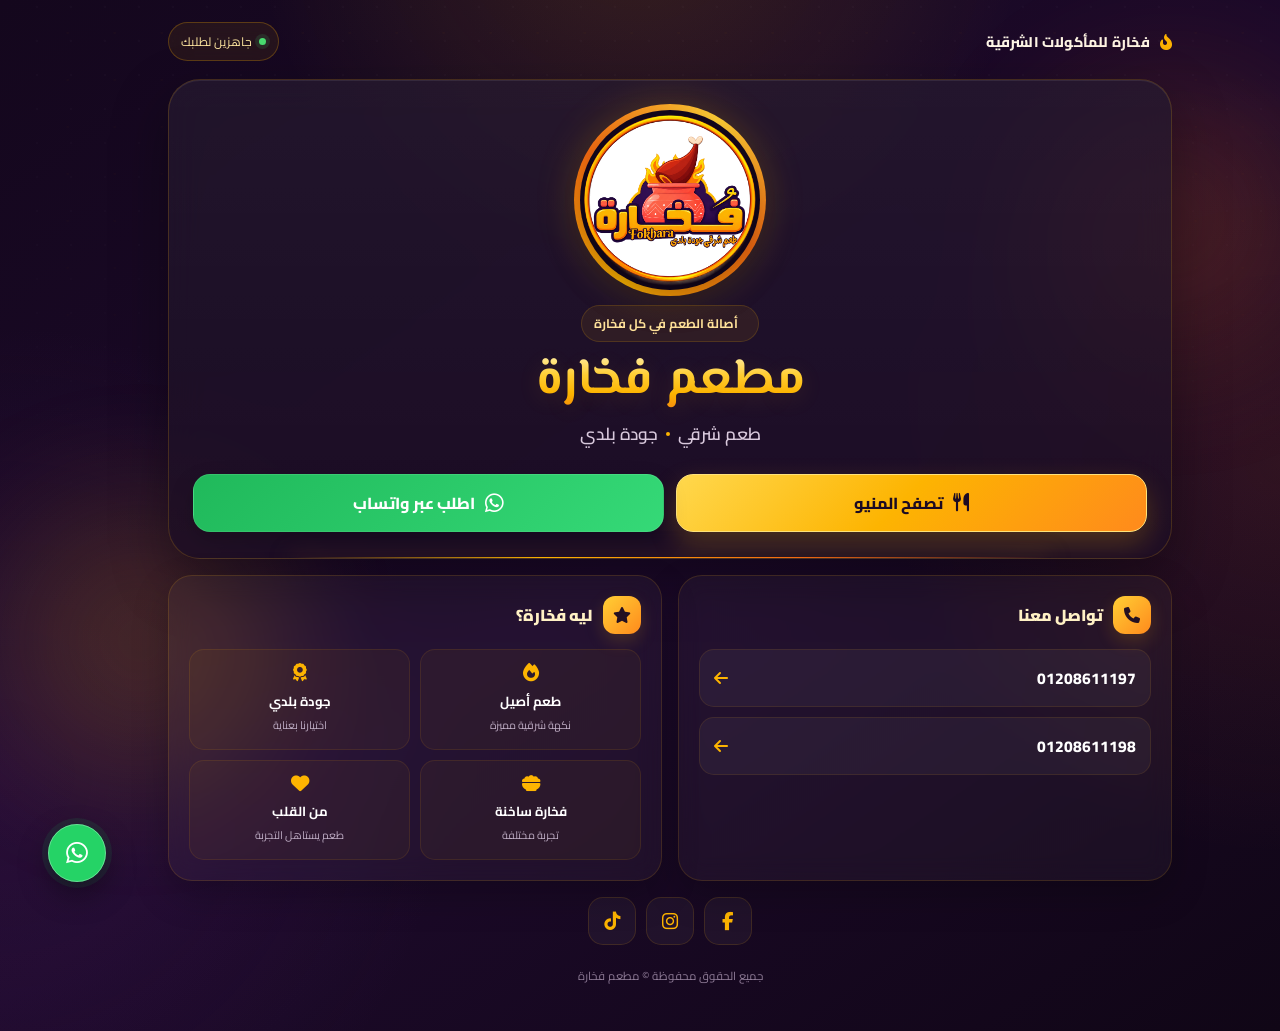
<file: index.html>
<!DOCTYPE html>
<html lang="ar" dir="rtl">
<head>
  <meta charset="UTF-8">
  <link rel="icon" type="image/png" href="logo.png">
  <meta name="viewport" content="width=device-width, initial-scale=1.0, viewport-fit=cover">
  <meta name="theme-color" content="#17091f">
  <meta name="description" content="مطعم فخارة - طعم شرقي جودة بلدي">
  <title>فخارة | طعم شرقي جودة بلدي</title>

  <!-- Arabic fonts: close in character to the strong, rounded Arabic style of the logo -->
  <link rel="preconnect" href="https://fonts.googleapis.com">
  <link rel="preconnect" href="https://fonts.gstatic.com" crossorigin>
  <link href="https://fonts.googleapis.com/css2?family=Cairo:wght@400;500;600;700;800;900&family=El+Messiri:wght@500;600;700&display=swap" rel="stylesheet">
  <link rel="stylesheet" href="https://cdnjs.cloudflare.com/ajax/libs/font-awesome/6.5.2/css/all.min.css">

  <style>
    :root{
      --purple-950:#14071d;
      --purple-900:#1d0a2b;
      --purple-800:#2a0e3c;
      --purple-700:#3a1450;
      --gold:#fdb401;
      --gold-2:#ffcf35;
      --orange:#f46a12;
      --orange-2:#ff8a1c;
      --red:#b91f13;
      --cream:#fff8e9;
      --white:#ffffff;
      --muted:#d9c9dd;
      --line:rgba(255,193,7,.22);
      --shadow:0 22px 55px rgba(0,0,0,.34);
      --radius:24px;
    }

    *{box-sizing:border-box;margin:0;padding:0}
    html{scroll-behavior:smooth}
    body{
      min-height:100vh;
      color:var(--white);
      font-family:"Cairo",system-ui,sans-serif;
      background:
        radial-gradient(circle at 50% -10%, rgba(253,180,1,.14), transparent 30%),
        radial-gradient(circle at 100% 45%, rgba(244,106,18,.11), transparent 28%),
        radial-gradient(circle at 0% 75%, rgba(91,33,117,.20), transparent 30%),
        linear-gradient(145deg,var(--purple-950),var(--purple-900) 52%,#100616);
      overflow-x:hidden;
    }

    body::before{
      content:"";
      position:fixed; inset:0; pointer-events:none; opacity:.25;
      background-image:
        radial-gradient(circle at 20% 20%, rgba(255,255,255,.09) 0 1px, transparent 1.5px),
        radial-gradient(circle at 80% 70%, rgba(253,180,1,.10) 0 1px, transparent 1.5px);
      background-size:34px 34px, 47px 47px;
      mask-image:linear-gradient(to bottom,black,transparent 90%);
    }

    a{color:inherit;text-decoration:none}
    .page{width:min(100%,1040px);margin:auto;padding:22px 18px 36px;position:relative}

    /* Decorative flames / pottery glow */
    .glow{
      position:absolute; width:280px; height:280px; border-radius:50%;
      filter:blur(70px); opacity:.16; pointer-events:none;
    }
    .glow.one{background:var(--orange);top:80px;right:-120px}
    .glow.two{background:var(--gold);top:500px;left:-150px}

    header{
      display:flex;align-items:center;justify-content:space-between;gap:18px;
      margin-bottom:18px;
    }
    .mini-brand{
      display:flex;align-items:center;gap:10px;font-weight:800;font-size:.88rem;
      color:var(--cream);letter-spacing:.2px;
    }
    .mini-brand i{color:var(--gold);font-size:1rem}
    .status{
      display:inline-flex;align-items:center;gap:7px;
      border:1px solid rgba(253,180,1,.25);
      background:rgba(253,180,1,.07);
      padding:7px 12px;border-radius:999px;color:#ffe7a0;font-size:.76rem;
      backdrop-filter:blur(10px);
    }
    .status::before{
      content:"";width:7px;height:7px;border-radius:50%;background:#49dc70;
      box-shadow:0 0 0 4px rgba(73,220,112,.12);
    }

    .hero{
      position:relative;
      border:1px solid rgba(253,180,1,.18);
      border-radius:32px;
      padding:34px 24px 26px;
      text-align:center;
      background:
        linear-gradient(180deg,rgba(255,255,255,.055),rgba(255,255,255,.018)),
        rgba(22,7,31,.72);
      box-shadow:var(--shadow), inset 0 1px 0 rgba(255,255,255,.08);
      overflow:hidden;
      backdrop-filter:blur(16px);
    }
    .hero::after{
      content:"";
      position:absolute;inset:auto 12% -1px;
      height:2px;
      background:linear-gradient(90deg,transparent,var(--gold),var(--orange),transparent);
      box-shadow:0 0 22px rgba(253,180,1,.5);
    }

    .logo-wrap{
      width:172px;height:172px;margin:0 auto 16px;
      position:relative;display:grid;place-items:center;
    }
    .logo-wrap::before{
      content:"";position:absolute;inset:-10px;border-radius:50%;
      background:conic-gradient(from 210deg,var(--gold),var(--orange),var(--gold-2),var(--orange),var(--gold));
      box-shadow:0 0 38px rgba(253,180,1,.22);
      animation:spin 14s linear infinite;
    }
    .logo-wrap::after{
      content:"";position:absolute;inset:-4px;border-radius:50%;
      background:var(--purple-950);
    }
    .logo{
      position:relative;z-index:2;width:100%;height:100%;object-fit:contain;
      border-radius:50%;
      filter:drop-shadow(0 12px 18px rgba(0,0,0,.35));
    }
    @keyframes spin{to{transform:rotate(360deg)}}

    .eyebrow{
      display:inline-flex;align-items:center;gap:8px;
      color:#ffe29a;font-size:.78rem;font-weight:700;
      padding:6px 12px;border-radius:999px;
      background:rgba(253,180,1,.08);border:1px solid rgba(253,180,1,.16);
      margin-bottom:10px;
    }
    .eyebrow i{color:var(--gold)}
    h1{
      font-family:"El Messiri","Cairo",sans-serif;
      font-size:clamp(2rem,7vw,3.2rem);
      line-height:1.15;font-weight:700;
      background:linear-gradient(180deg,#fff1b2 0%,var(--gold-2) 40%,var(--gold) 72%,#f58a11 100%);
      -webkit-background-clip:text;background-clip:text;color:transparent;
      text-shadow:0 5px 24px rgba(253,180,1,.12);
    }
    .slogan{
      margin-top:7px;color:var(--muted);
      font-size:clamp(.9rem,2.8vw,1.08rem);font-weight:600;
    }

    .hero-actions{
      display:grid;grid-template-columns:1fr 1fr;gap:12px;margin-top:24px;
    }
    .btn{
      min-height:58px;border-radius:17px;display:flex;align-items:center;justify-content:center;
      gap:10px;padding:13px 16px;font-size:1rem;font-weight:800;
      transition:transform .22s ease,box-shadow .22s ease,filter .22s ease;
      border:1px solid rgba(255,255,255,.09);
      box-shadow:0 10px 24px rgba(0,0,0,.18);
    }
    .btn:hover{transform:translateY(-3px);filter:saturate(1.08);box-shadow:0 16px 30px rgba(0,0,0,.3)}
    .btn:active{transform:translateY(-1px) scale(.99)}
    .btn i{font-size:1.15rem}
    .btn-menu{
      color:#1c0b23;
      background:linear-gradient(135deg,#ffd84d,var(--gold) 48%,var(--orange-2));
      border-color:#ffe37b;
      box-shadow:0 12px 28px rgba(253,180,1,.22);
    }
    .btn-whatsapp{background:linear-gradient(135deg,#20b95b,#35d977);color:#fff}
    .btn-whatsapp i{font-size:1.35rem}

    .content{display:grid;grid-template-columns:1fr 1fr;gap:16px;margin-top:16px}
    .panel{
      border:1px solid rgba(253,180,1,.14);
      border-radius:var(--radius);
      background:rgba(255,255,255,.035);
      box-shadow:0 14px 36px rgba(0,0,0,.22);
      padding:20px;
      backdrop-filter:blur(12px);
    }
    .panel-title{
      display:flex;align-items:center;gap:10px;margin-bottom:15px;
      font-size:1rem;font-weight:900;color:#fff1c5;
    }
    .panel-title .icon{
      width:38px;height:38px;display:grid;place-items:center;border-radius:12px;
      color:#241022;background:linear-gradient(135deg,var(--gold-2),var(--orange-2));
      box-shadow:0 7px 18px rgba(253,180,1,.16);
      flex:0 0 auto;
    }

    .phones{display:grid;gap:10px}
    .phone{
      display:flex;align-items:center;justify-content:space-between;gap:12px;
      padding:13px 14px;border-radius:15px;
      background:rgba(255,255,255,.045);
      border:1px solid rgba(253,180,1,.10);
      transition:.2s ease;
    }
    .phone:hover{border-color:rgba(253,180,1,.35);background:rgba(253,180,1,.06)}
    .phone .num{direction:ltr;font-weight:800;color:#fff;font-size:.98rem}
    .phone .call-icon{color:var(--gold);font-size:1rem}

    .features{display:grid;grid-template-columns:1fr 1fr;gap:10px}
    .feature{
      padding:14px 12px;border-radius:15px;background:rgba(253,180,1,.045);
      border:1px solid rgba(253,180,1,.10);text-align:center;
    }
    .feature i{display:block;color:var(--gold);font-size:1.15rem;margin-bottom:6px}
    .feature b{display:block;font-size:.82rem;color:#fff}
    .feature span{display:block;color:#bfaec5;font-size:.68rem;margin-top:2px}

    .social{
      margin-top:16px;display:flex;align-items:center;justify-content:center;gap:10px;flex-wrap:wrap;
    }
    .social a{
      width:48px;height:48px;border-radius:15px;display:grid;place-items:center;
      background:rgba(255,255,255,.045);border:1px solid rgba(253,180,1,.14);
      color:var(--gold);font-size:1.15rem;transition:.2s ease;
    }
    .social a:hover{background:var(--gold);color:var(--purple-950);transform:translateY(-3px)}

    footer{text-align:center;color:#8f7c97;font-size:.72rem;margin-top:20px;padding-bottom:8px}

    .floating{
      position:fixed;z-index:20;bottom:max(18px,env(safe-area-inset-bottom));left:18px;
      width:58px;height:58px;border-radius:50%;display:grid;place-items:center;
      background:#25d366;color:#fff;font-size:1.55rem;
      box-shadow:0 12px 30px rgba(0,0,0,.38),0 0 0 6px rgba(37,211,102,.10);
      transition:.2s ease;
    }
    .floating:hover{transform:scale(1.06)}
    .floating::before{
      content:"";position:absolute;inset:0;border-radius:50%;
      border:1px solid rgba(255,255,255,.3);
    }

    @media (max-width:760px){
      .page{padding:14px 12px 30px}
      header{margin-bottom:12px}
      .hero{border-radius:26px;padding:26px 16px 20px}
      .logo-wrap{width:145px;height:145px}
      .content{grid-template-columns:1fr}
      .panel{padding:17px}
    }

    @media (max-width:430px){
      .page{padding-inline:10px}
      .mini-brand{font-size:.76rem}
      .status{font-size:.68rem;padding:6px 9px}
      .hero-actions{grid-template-columns:1fr;gap:10px}
      .btn{min-height:55px}
      .logo-wrap{width:132px;height:132px}
      .features{gap:8px}
      .feature{padding:12px 8px}
      .floating{width:54px;height:54px;left:13px}
    }


    /* Mobile stability and touch improvements */
    img{max-width:100%;height:auto}
    button,a{ -webkit-tap-highlight-color:transparent }
    .slogan{display:flex;justify-content:center;align-items:center;gap:8px;flex-wrap:wrap}
    .slogan-sep{width:4px;height:4px;border-radius:50%;background:var(--gold);display:inline-block}
    @media (max-width:760px){
      body{min-width:0}
      .page{width:100%;padding-left:max(12px,env(safe-area-inset-left));padding-right:max(12px,env(safe-area-inset-right))}
      .hero{width:100%;overflow:hidden}
      .hero-actions{grid-template-columns:1fr}
      .btn{width:100%;min-height:54px}
      .content{grid-template-columns:1fr}
      .panel{min-width:0}
      .phone{min-height:52px}
    }
    @media (max-width:430px){
      .hero{padding:24px 14px 18px}
      .logo-wrap{width:min(132px,42vw);height:min(132px,42vw)}
      h1{font-size:clamp(1.85rem,10vw,2.5rem)}
      .mini-brand{max-width:62%;line-height:1.5}
      .status{white-space:nowrap}
      .panel-title{font-size:.95rem}
      .feature{min-width:0}
      .floating{bottom:max(13px,env(safe-area-inset-bottom));left:13px}
    }

    @media (prefers-reduced-motion:reduce){
      *{scroll-behavior:auto!important;animation:none!important;transition:none!important}
    }
  </style>
</head>

<body>
  <div class="page">
    <div class="glow one"></div>
    <div class="glow two"></div>

    <header>
      <div class="mini-brand"><i class="fa-solid fa-fire-flame-curved"></i> فخارة للمأكولات الشرقية</div>
      <div class="status">جاهزين لطلبك</div>
    </header>

    <main>
      <section class="hero">
        <div class="logo-wrap">
          <img class="logo" src="logo.png" alt="شعار مطعم فخارة">
        </div>

        <div class="eyebrow"><i class="fa-solid fa-pot-food"></i> أصالة الطعم في كل فخارة</div>
        <h1>مطعم فخارة</h1>
        <p class="slogan">طعم شرقي <span aria-hidden="true" class="slogan-sep"></span> جودة بلدي</p>

        <div class="hero-actions">
          <a class="btn btn-menu" href="/menu/">
            <i class="fa-solid fa-utensils"></i>
            تصفح المنيو
          </a>
          <a class="btn btn-whatsapp" href="https://wa.me/201004451689" target="_blank" rel="noopener">
            <i class="fa-brands fa-whatsapp"></i>
            اطلب عبر واتساب
          </a>
        </div>
      </section>

      <section class="content">
        <div class="panel">
          <div class="panel-title">
            <span class="icon"><i class="fa-solid fa-phone"></i></span>
            تواصل معنا
          </div>
          <div class="phones">
            <a class="phone" href="tel:01208611197">
              <span class="num">01208611197</span>
              <span class="call-icon"><i class="fa-solid fa-arrow-left"></i></span>
            </a>
            <a class="phone" href="tel:01208611198">
              <span class="num">01208611198</span>
              <span class="call-icon"><i class="fa-solid fa-arrow-left"></i></span>
            </a>
          </div>
        </div>

        <div class="panel">
          <div class="panel-title">
            <span class="icon"><i class="fa-solid fa-star"></i></span>
            ليه فخارة؟
          </div>
          <div class="features">
            <div class="feature">
              <i class="fa-solid fa-fire"></i>
              <b>طعم أصيل</b>
              <span>نكهة شرقية مميزة</span>
            </div>
            <div class="feature">
              <i class="fa-solid fa-award"></i>
              <b>جودة بلدي</b>
              <span>اختيارنا بعناية</span>
            </div>
            <div class="feature">
              <i class="fa-solid fa-bowl-food"></i>
              <b>فخارة ساخنة</b>
              <span>تجربة مختلفة</span>
            </div>
            <div class="feature">
              <i class="fa-solid fa-heart"></i>
              <b>من القلب</b>
              <span>طعم يستاهل التجربة</span>
            </div>
          </div>
        </div>
      </section>

      <nav class="social" aria-label="حسابات التواصل الاجتماعي">
        <a href="https://fb.com/Fokhara.EG" target="_blank" rel="noopener" aria-label="Facebook"><i class="fa-brands fa-facebook-f"></i></a>
        <a href="https://instagram.com/Fokhara.EG" target="_blank" rel="noopener" aria-label="Instagram"><i class="fa-brands fa-instagram"></i></a>
        <a href="https://tiktok.com/@Fokhara.EG" target="_blank" rel="noopener" aria-label="TikTok"><i class="fa-brands fa-tiktok"></i></a>
      </nav>
    </main>

    <footer>جميع الحقوق محفوظة © مطعم فخارة</footer>
  </div>

  <a class="floating" href="https://wa.me/201004451689" target="_blank" rel="noopener" aria-label="اطلب عبر واتساب">
    <i class="fa-brands fa-whatsapp"></i>
  </a>
</body>
</html>
</file>
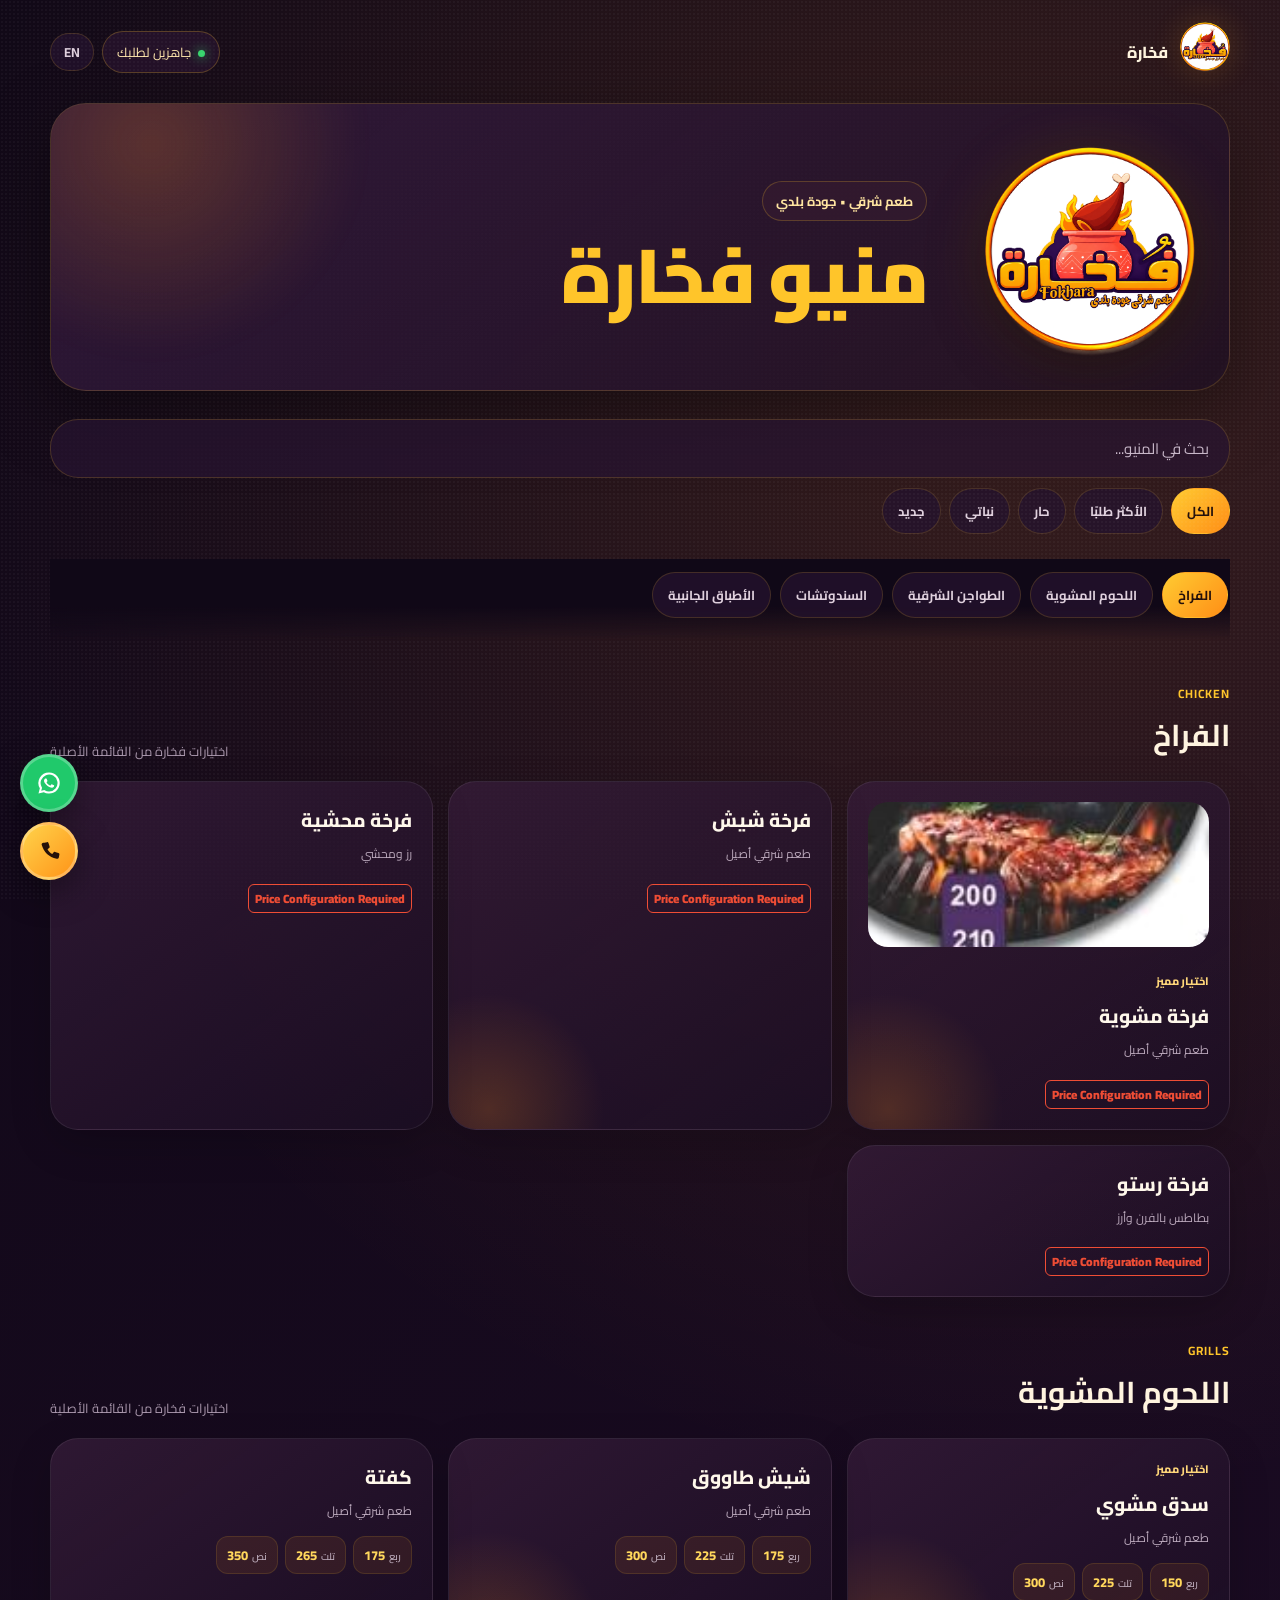
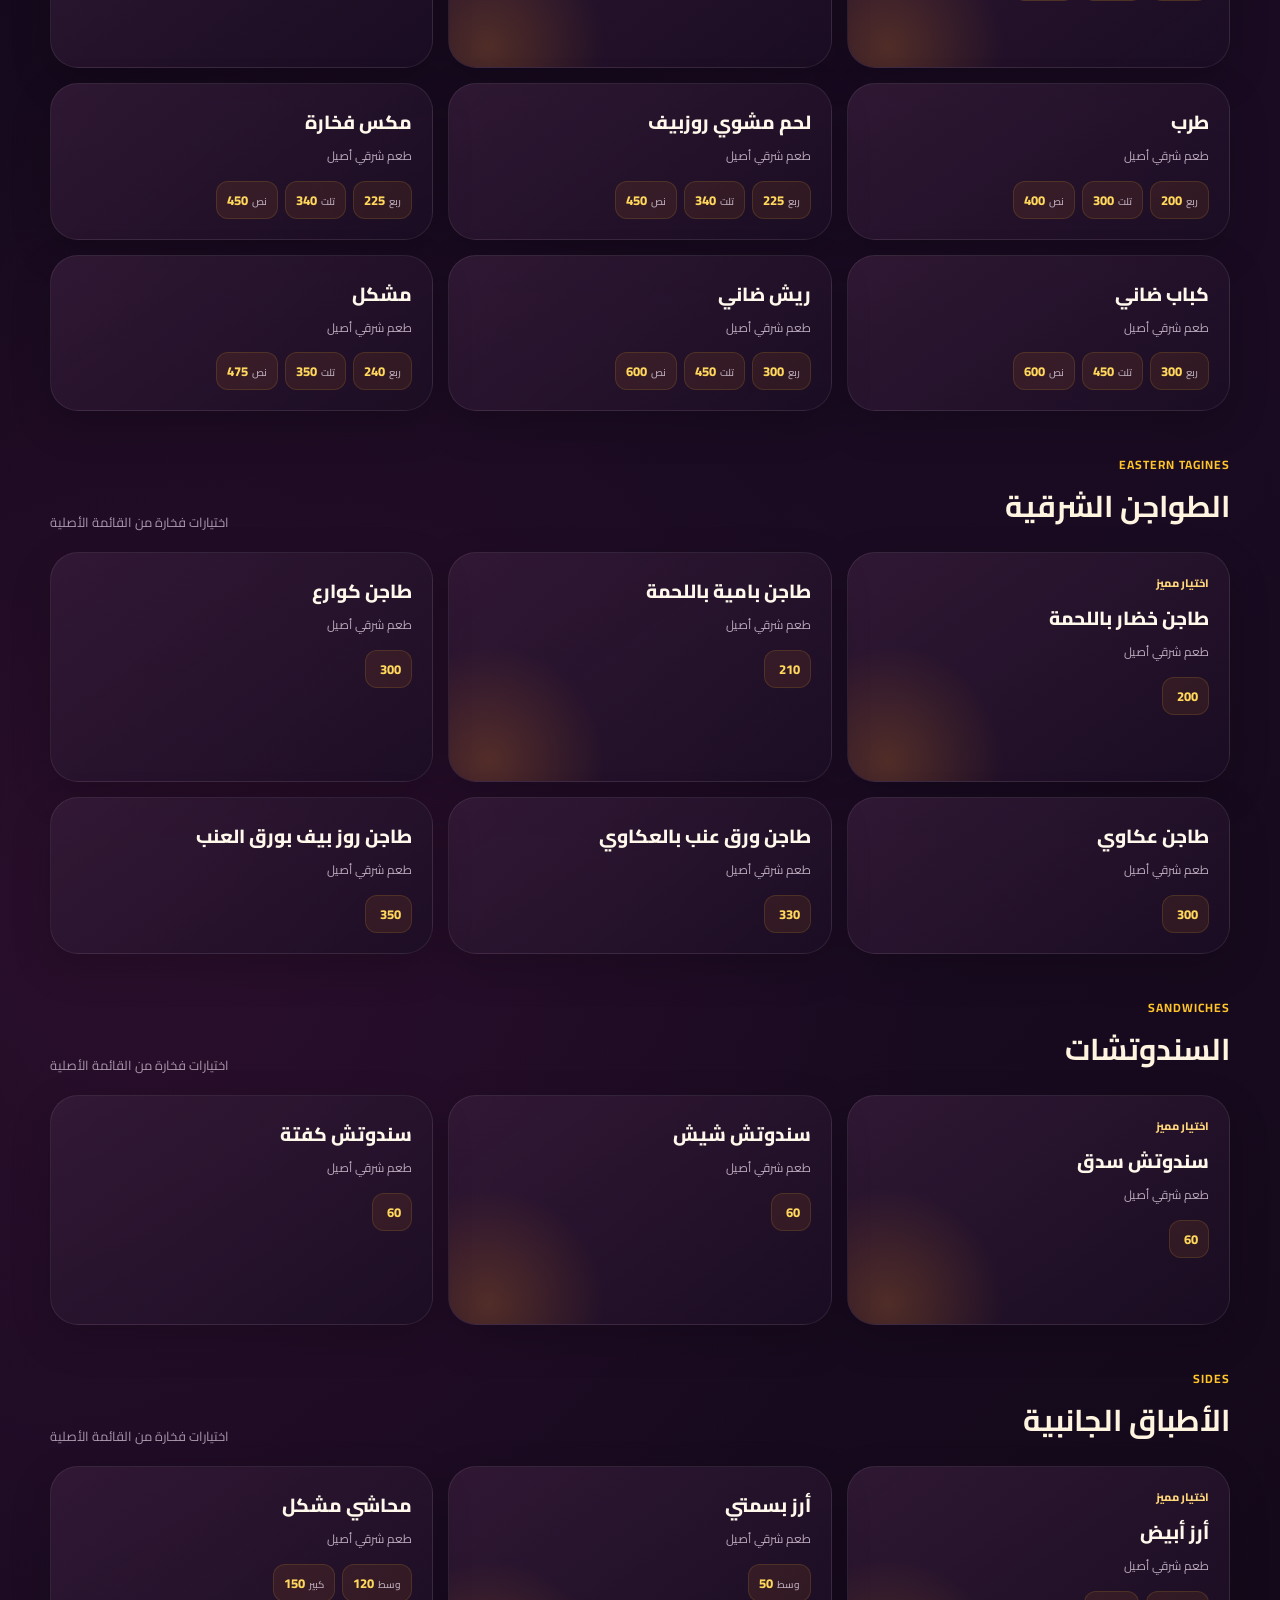
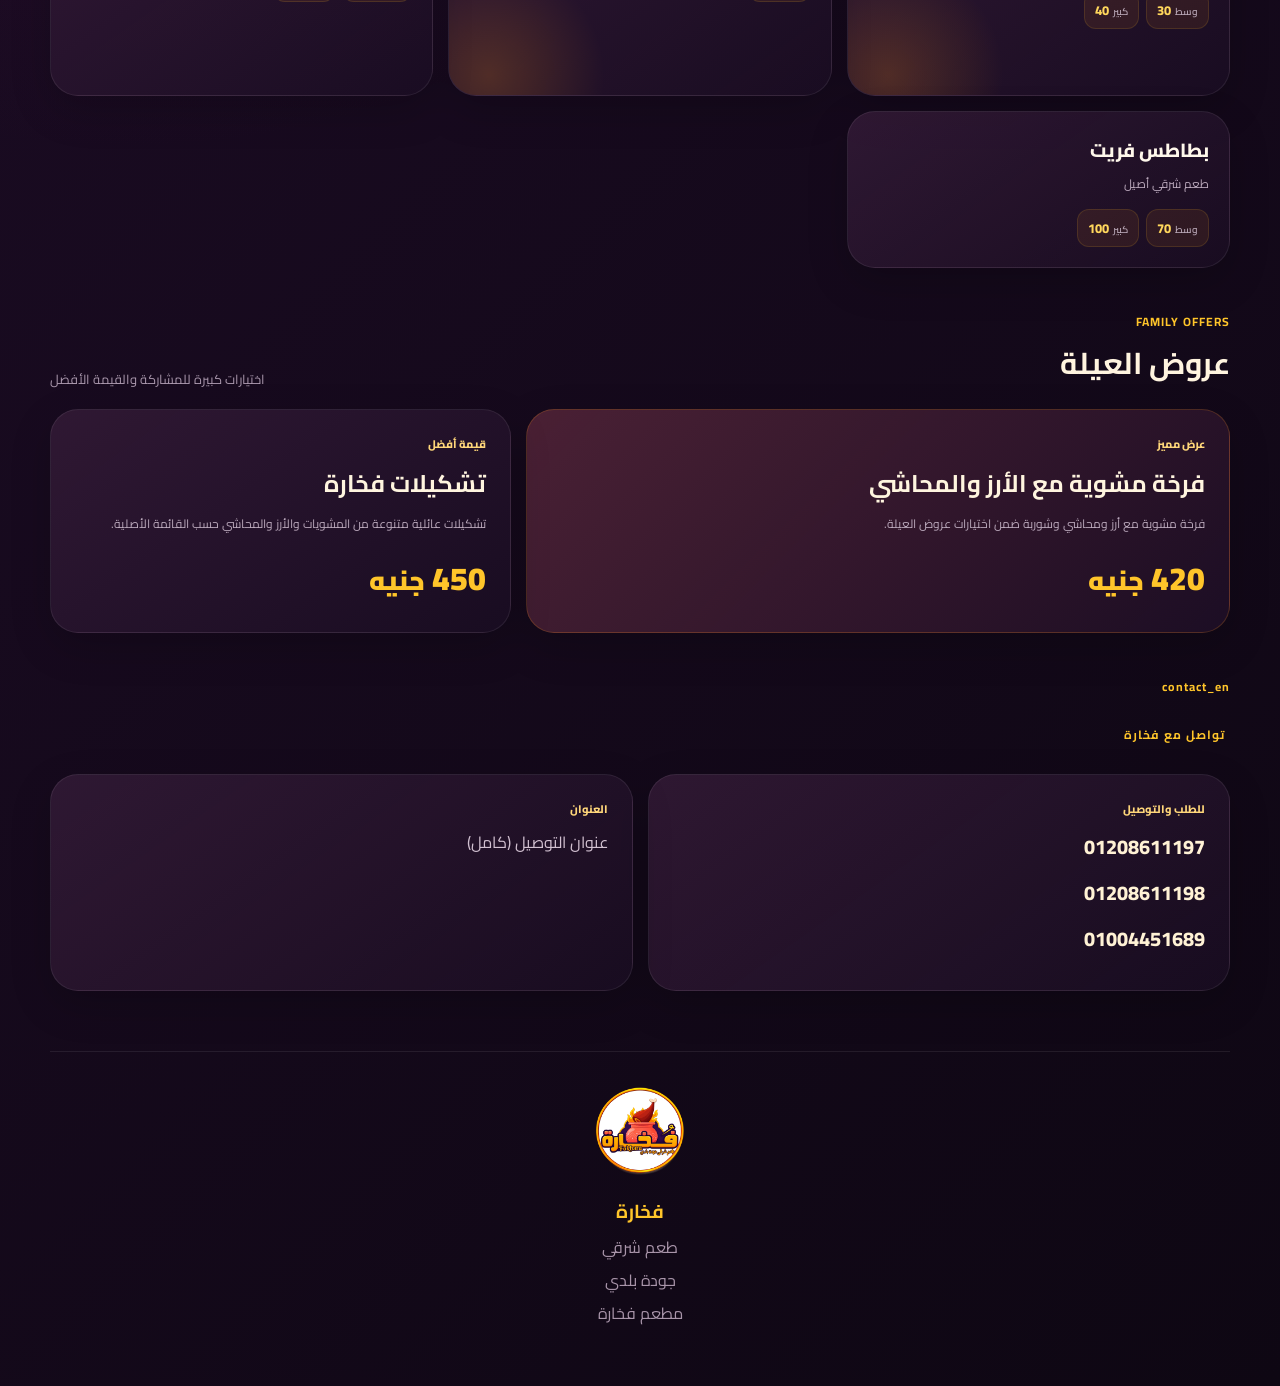
<file: menu/index.html>
<!doctype html>
<html lang="ar" dir="rtl">

<head>
  <meta charset="utf-8">
  <meta name="viewport" content="width=device-width,initial-scale=1">
  <meta name="theme-color" content="#160b20">
  <title>فخارة | القائمة الرقمية</title>
  <style>
    @import url('https://fonts.googleapis.com/css2?family=Cairo:wght@400;500;600;700;800;900&display=swap');

    :root {
      --bg: #100817;
      --bg2: #1b0e25;
      --panel: rgba(39, 20, 49, .72);
      --panel2: rgba(57, 27, 53, .55);
      --gold: #ffc52a;
      --orange: #ff9418;
      --cream: #fff5df;
      --muted: #c8b8c9;
      --red: #ef4d35;
      --line: rgba(255, 197, 42, .18);
      --shadow: 0 24px 70px rgba(0, 0, 0, .35);
      --r: 28px
    }

    * {
      box-sizing: border-box
    }

    html {
      scroll-behavior: smooth
    }

    body {
      margin: 0;
      font-family: Cairo, system-ui, sans-serif;
      color: var(--cream);
      background: radial-gradient(circle at 82% 8%, rgba(255, 148, 24, .14), transparent 26%), radial-gradient(circle at 10% 55%, rgba(120, 30, 91, .18), transparent 30%), linear-gradient(135deg, var(--bg), #1a0b22 52%, #0e0713);
      min-height: 100vh
    }

    body:before {
      content: "";
      position: fixed;
      inset: 0;
      pointer-events: none;
      opacity: .035;
      background-image: radial-gradient(#fff 1px, transparent 1px);
      background-size: 4px 4px
    }

    .wrap {
      width: min(1180px, calc(100% - 32px));
      margin: auto
    }

    .topbar {
      display: flex;
      align-items: center;
      justify-content: space-between;
      padding: 22px 0 10px
    }

    .brand-mini {
      display: flex;
      align-items: center;
      gap: 12px;
      font-weight: 800
    }

    .brand-mini img {
      width: 50px;
      height: 50px;
      border-radius: 50%;
      box-shadow: 0 0 30px rgba(255, 174, 25, .18)
    }

    .status {
      border: 1px solid rgba(255, 197, 42, .25);
      background: rgba(43, 22, 49, .68);
      padding: 8px 14px;
      border-radius: 999px;
      color: #ffe8ad;
      font-size: 13px
    }

    .status:before {
      content: "";
      display: inline-block;
      width: 7px;
      height: 7px;
      border-radius: 50%;
      background: #39d56f;
      margin-left: 7px;
      box-shadow: 0 0 12px #39d56f
    }

    .hero {
      position: relative;
      overflow: hidden;
      margin: 12px 0 28px;
      padding: 42px 34px 34px;
      border: 1px solid var(--line);
      border-radius: 36px;
      background: linear-gradient(145deg, rgba(53, 27, 63, .84), rgba(28, 14, 36, .68));
      box-shadow: var(--shadow)
    }

    .hero:after {
      content: "";
      position: absolute;
      width: 440px;
      height: 440px;
      left: -120px;
      top: -180px;
      background: radial-gradient(circle, rgba(255, 148, 24, .22), transparent 68%);
      filter: blur(12px)
    }

    .hero-grid {
      position: relative;
      z-index: 1;
      display: grid;
      grid-template-columns: 230px 1fr;
      gap: 38px;
      align-items: center
    }

    .hero-logo {
      width: 210px;
      height: 210px;
      object-fit: contain;
      border-radius: 50%;
      filter: drop-shadow(0 16px 28px rgba(0, 0, 0, .4)) drop-shadow(0 0 28px rgba(255, 169, 24, .12))
    }

    .eyebrow {
      display: inline-flex;
      padding: 7px 13px;
      border: 1px solid rgba(255, 197, 42, .22);
      border-radius: 999px;
      background: rgba(54, 28, 48, .7);
      color: #ffe5a1;
      font-size: 13px;
      font-weight: 700
    }

    .hero h1 {
      font-size: clamp(40px, 7vw, 76px);
      line-height: 1;
      margin: 16px 0 8px;
      color: var(--gold);
      font-weight: 900;
      letter-spacing: -2px
    }

    .hero h2 {
      margin: 0;
      color: #fff7eb;
      font-size: 21px;
      font-weight: 600
    }

    .hero p {
      color: var(--muted);
      margin: 12px 0 0;
      font-size: 15px
    }

    .actions {
      display: flex;
      gap: 12px;
      flex-wrap: wrap;
      margin-top: 22px
    }

    .btn {
      border: 0;
      border-radius: 16px;
      padding: 13px 20px;
      font: 700 15px Cairo;
      cursor: pointer;
      text-decoration: none;
      display: inline-flex;
      align-items: center;
      justify-content: center;
      transition: .25s
    }

    .btn-main {
      background: linear-gradient(135deg, #ffd34b, #ff9418);
      color: #26120a;
      box-shadow: 0 10px 30px rgba(255, 148, 24, .18)
    }

    .btn-ghost {
      background: rgba(255, 255, 255, .06);
      color: #fff1d1;
      border: 1px solid rgba(255, 197, 42, .2)
    }

    .btn:hover {
      transform: translateY(-2px)
    }

    .nav {
      position: sticky;
      top: 0;
      z-index: 20;
      padding: 10px 0 16px;
      background: linear-gradient(var(--bg) 58%, transparent);
      backdrop-filter: blur(9px)
    }

    .nav-scroll {
      display: flex;
      gap: 9px;
      overflow: auto;
      padding: 3px 2px 6px;
      scrollbar-width: none
    }

    .nav-scroll::-webkit-scrollbar {
      display: none
    }

    .chip {
      white-space: nowrap;
      border: 1px solid rgba(255, 197, 42, .16);
      background: rgba(37, 18, 45, .78);
      color: #dfd0dd;
      border-radius: 999px;
      padding: 10px 15px;
      font: 700 13px Cairo;
      cursor: pointer;
      transition: .2s
    }

    .chip.active,
    .chip:hover {
      background: linear-gradient(135deg, #ffcb32, #ff8e16);
      color: #24100b;
      border-color: transparent
    }

    .section {
      margin: 42px 0
    }

    .section-head {
      display: flex;
      align-items: end;
      justify-content: space-between;
      gap: 20px;
      margin-bottom: 18px
    }

    .section-head h2 {
      margin: 0;
      font-size: 30px;
      color: #fff4df
    }

    .section-head h2 span {
      display: block;
      color: var(--gold);
      font-size: 12px;
      letter-spacing: 1px;
      margin-bottom: 2px
    }

    .section-head p {
      margin: 0;
      color: #aa98ad;
      font-size: 13px
    }

    .grid {
      display: grid;
      grid-template-columns: repeat(3, 1fr);
      gap: 15px
    }

    .card {
      position: relative;
      overflow: hidden;
      border: 1px solid rgba(255, 255, 255, .08);
      background: linear-gradient(145deg, rgba(54, 28, 57, .78), rgba(27, 14, 36, .72));
      border-radius: var(--r);
      padding: 20px;
      box-shadow: 0 14px 40px rgba(0, 0, 0, .18);
      transition: .25s
    }

    .card:hover {
      transform: translateY(-4px);
      border-color: rgba(255, 197, 42, .24);
      box-shadow: 0 20px 55px rgba(0, 0, 0, .3)
    }

    .card.featured {
      min-height: 230px
    }

    .card.featured:before {
      content: "";
      position: absolute;
      inset: auto auto -100px -80px;
      width: 240px;
      height: 240px;
      background: radial-gradient(circle, rgba(255, 148, 24, .2), transparent 68%)
    }

    .photo {
      width: 100%;
      height: 145px;
      object-fit: cover;
      border-radius: 20px;
      margin-bottom: 15px;
      filter: saturate(1.08) contrast(1.02)
    }

    .tag {
      font-size: 11px;
      color: #ffd77a;
      font-weight: 800;
      margin-bottom: 7px
    }

    .name {
      font-size: 19px;
      font-weight: 800;
      color: #fff8eb;
      margin: 0 0 5px
    }

    .desc {
      font-size: 12px;
      line-height: 1.8;
      color: #bba9bc;
      margin: 0 0 14px
    }

    .price-row {
      display: flex;
      align-items: end;
      justify-content: space-between;
      gap: 10px
    }

    .prices {
      display: flex;
      flex-wrap: wrap;
      gap: 7px
    }

    .price {
      padding: 6px 10px;
      border-radius: 12px;
      background: rgba(255, 148, 24, .09);
      border: 1px solid rgba(255, 197, 42, .13);
      color: #ffd75c;
      font-size: 13px;
      font-weight: 800
    }

    .price small {
      color: #b8a7b6;
      font-weight: 600;
      font-size: 10px;
      margin-left: 4px
    }

    .single-price {
      font-size: 24px;
      font-weight: 900;
      color: var(--gold)
    }

    .single-price small {
      font-size: 10px;
      color: #b9a8b8;
      font-weight: 600
    }

    .offer-grid {
      display: grid;
      grid-template-columns: 1.3fr .85fr;
      gap: 15px
    }

    .offer {
      padding: 24px;
      min-height: 220px
    }

    .offer.big {
      background: linear-gradient(135deg, rgba(80, 35, 55, .9), rgba(32, 16, 40, .78));
      border-color: rgba(255, 148, 24, .2)
    }

    .offer h3 {
      font-size: 24px;
      margin: 0 0 7px
    }

    .offer .desc {
      max-width: 650px
    }

    .offer-price {
      font-size: 32px;
      font-weight: 900;
      color: var(--gold)
    }

    .contact {
      display: grid;
      grid-template-columns: 1fr 1fr;
      gap: 15px
    }

    .contact .card {
      padding: 24px
    }

    .phone {
      font-size: 20px;
      font-weight: 800;
      color: #fff2d5;
      margin: 9px 0
    }

    .address {
      line-height: 2;
      color: #d2c1d1
    }

    .footer {
      margin-top: 60px;
      padding: 35px 0 55px;
      border-top: 1px solid rgba(255, 255, 255, .08);
      text-align: center
    }

    .footer img {
      width: 88px
    }

    .footer h3 {
      margin: 10px 0 0;
      color: var(--gold)
    }

    .footer p {
      color: #a995aa;
      margin: 3px 0
    }

    .float-wa {
      position: fixed;
      left: 20px;
      bottom: 20px;
      z-index: 30;
      width: 58px;
      height: 58px;
      border-radius: 50%;
      display: grid;
      place-items: center;
      background: linear-gradient(135deg, #ffd34b, #ff9418);
      color: #26120a;
      text-decoration: none;
      font-weight: 900;
      box-shadow: 0 12px 35px rgba(0, 0, 0, .4);
      border: 3px solid rgba(255, 255, 255, .25);
      transition: .2s ease
    }

    .wa-icon {
      font-size: 25px
    }

    .empty {
      display: none;
      text-align: center;
      padding: 30px;
      color: #bba9bc
    }

    .hidden {
      display: none !important
    }

    @media(max-width:850px) {
      .hero-grid {
        grid-template-columns: 1fr;
        text-align: center
      }

      .hero-logo {
        width: 170px;
        height: 170px;
        margin: auto
      }

      .actions {
        justify-content: center
      }

      .grid {
        grid-template-columns: repeat(2, 1fr)
      }

      .offer-grid,
      .contact {
        grid-template-columns: 1fr
      }
    }

    @media(max-width:560px) {
      .wrap {
        width: min(100% - 20px, 1180px)
      }

      .topbar {
        padding-top: 14px
      }

      .brand-mini img {
        width: 42px;
        height: 42px
      }

      .hero {
        padding: 28px 18px;
        border-radius: 28px
      }

      .hero h1 {
        font-size: 46px
      }

      .hero h2 {
        font-size: 18px
      }

      .grid {
        grid-template-columns: 1fr
      }

      .card {
        padding: 18px
      }

      .section {
        margin: 34px 0
      }

      .section-head {
        align-items: start;
        flex-direction: column;
        gap: 4px
      }

      .nav {
        top: 0
      }

      .chip {
        padding: 9px 13px
      }

      .float-wa {
        left: 14px;
        bottom: 14px
      }
    }

    .phone-icon {
      width: 25px;
      height: 25px;
      display: block;
      fill: currentColor
    }

    @media(max-width:560px) {
      body {
        overflow-x: hidden
      }

      .wrap {
        width: calc(100% - 20px);
        max-width: none
      }

      .topbar {
        gap: 8px
      }

      .brand-mini {
        min-width: 0
      }

      .brand-mini span {
        white-space: nowrap
      }

      .status {
        white-space: nowrap;
        flex: 0 0 auto
      }

      .hero-grid {
        gap: 22px
      }

      .hero-logo {
        width: min(170px, 48vw);
        height: auto;
        aspect-ratio: 1
      }

      .actions {
        display: grid;
        grid-template-columns: 1fr;
        width: 100%
      }

      .btn {
        width: 100%;
        min-height: 52px
      }

      .nav {
        margin-left: -10px;
        margin-right: -10px;
        padding-left: 10px;
        padding-right: 10px
      }

      .nav-scroll {
        scroll-snap-type: x proximity
      }

      .chip {
        scroll-snap-align: start;
        flex: 0 0 auto
      }

      .section {
        scroll-margin-top: 82px
      }

      .grid {
        grid-template-columns: repeat(2, minmax(0, 1fr));
        gap: 9px
      }

      .card {
        min-width: 0;
        padding: 12px;
        border-radius: 18px
      }

      .card.featured {
        min-height: 0
      }

      .photo {
        height: 92px;
        min-height: 0;
        margin-bottom: 8px;
        border-radius: 13px
      }

      .name {
        font-size: 14px;
        line-height: 1.45;
        margin-bottom: 2px
      }

      .desc {
        font-size: 9.5px;
        line-height: 1.5;
        margin-bottom: 7px
      }

      .price-row {
        align-items: center
      }

      .prices {
        gap: 4px
      }

      .price {
        font-size: 10px;
        padding: 4px 5px;
        border-radius: 8px
      }

      .price small {
        font-size: 7px;
        margin-left: 2px
      }

      .single-price,
      .offer-price {
        font-size: 18px
      }

      .offer-grid,
      .contact {
        grid-template-columns: 1fr;
        gap: 10px
      }

      .offer {
        min-height: 0
      }

      .section-head {
        margin-bottom: 14px
      }

      .section-head h2 {
        font-size: 25px;
        line-height: 1.35
      }

      .footer {
        margin-top: 42px;
        padding-bottom: calc(40px + env(safe-area-inset-bottom))
      }

      .float-wa {
        left: 12px;
        bottom: max(12px, env(safe-area-inset-bottom));
        width: 56px;
        height: 56px
      }
    }

    @media(max-width:360px) {
      .wrap {
        width: calc(100% - 16px)
      }

      .brand-mini img {
        width: 38px;
        height: 38px
      }

      .brand-mini {
        font-size: 13px
      }

      .status {
        font-size: 11px;
        padding: 7px 10px
      }

      .hero {
        padding: 24px 14px
      }

      .hero h1 {
        font-size: 40px
      }

      .hero h2 {
        font-size: 17px
      }
    }

    /* Compact mobile menu: more dishes visible without sacrificing readability */
    @media(max-width:560px) {
      .section {
        margin: 24px 0
      }

      .section-head {
        margin-bottom: 10px
      }

      .section-head h2 {
        font-size: 22px
      }

      .section-head h2 span {
        font-size: 10px
      }

      .section-head p {
        font-size: 11px
      }

      .grid {
        grid-template-columns: repeat(2, minmax(0, 1fr));
        gap: 8px
      }

      .card {
        padding: 11px;
        border-radius: 18px
      }

      .card.featured {
        min-height: 0
      }

      .photo {
        height: 88px;
        min-height: 0;
        margin-bottom: 7px;
        border-radius: 12px
      }

      .tag {
        font-size: 8px;
        margin-bottom: 2px
      }

      .name {
        font-size: 14px;
        line-height: 1.4;
        margin-bottom: 2px
      }

      .desc {
        font-size: 9px;
        line-height: 1.45;
        margin-bottom: 6px
      }

      .price-row {
        gap: 4px
      }

      .prices {
        gap: 3px
      }

      .price {
        font-size: 9.5px;
        padding: 4px 5px;
        border-radius: 8px
      }

      .price small {
        font-size: 7px
      }

      .single-price,
      .offer-price {
        font-size: 18px
      }

      .offer {
        padding: 15px;
        min-height: 0
      }

      .offer h3 {
        font-size: 19px;
        margin-bottom: 4px
      }

      .contact .card {
        padding: 16px
      }

      .phone {
        font-size: 17px;
        margin: 6px 0
      }

      .footer {
        margin-top: 30px
      }

      .float-wa {
        left: 12px;
        bottom: max(12px, env(safe-area-inset-bottom));
        width: 54px;
        height: 54px
      }

      .phone-icon {
        width: 25px;
        height: 25px;
        fill: currentColor
      }
    }

    @media(max-width:360px) {
      .section {
        margin: 20px 0
      }

      .grid {
        grid-template-columns: repeat(2, minmax(0, 1fr));
        gap: 6px
      }

      .card {
        padding: 9px;
        border-radius: 15px
      }

      .photo {
        height: 78px
      }

      .name {
        font-size: 13px
      }

      .desc {
        font-size: 8.5px
      }

      .price {
        font-size: 9px;
        padding: 3px 4px
      }
    }


    @media(max-width:560px) {

      /* Two-column mobile menu: compact cards for fast browsing */
      .grid .card {
        display: flex;
        flex-direction: column
      }

      .grid .card .price-row {
        margin-top: auto
      }

      .grid .card.featured:before {
        width: 130px;
        height: 130px;
        inset: auto auto -60px -45px
      }
    }


    /* Hero action icons */
    .btn-icon {
      width: 21px;
      height: 21px;
      fill: currentColor;
      flex: 0 0 auto
    }

    .whatsapp-btn {
      gap: 9px
    }

    .whatsapp-icon {
      width: 22px;
      height: 22px
    }

    .back-icon {
      transform: rotate(180deg)
    }


    .float-whatsapp {
      position: fixed;
      left: 20px;
      bottom: 88px;
      z-index: 30;
      width: 58px;
      height: 58px;
      border-radius: 50%;
      display: grid;
      place-items: center;
      background: #20c96b;
      color: #fff;
      text-decoration: none;
      box-shadow: 0 12px 35px rgba(0, 0, 0, .4);
      border: 3px solid rgba(255, 255, 255, .25);
      transition: .2s ease
    }

    .float-whatsapp:hover {
      transform: translateY(-2px) scale(1.04)
    }

    .float-icon {
      width: 26px;
      height: 26px;
      fill: currentColor
    }

    @media(max-width:560px) {
      .float-whatsapp {
        left: 12px;
        bottom: max(76px, calc(68px + env(safe-area-inset-bottom)));
        width: 54px;
        height: 54px
      }

      .float-icon {
        width: 24px;
        height: 24px
      }
    }
  </style>
  <link rel="stylesheet" href="assets/app.css">
  <link rel="stylesheet" href="https://cdnjs.cloudflare.com/ajax/libs/font-awesome/6.5.2/css/all.min.css">
</head>

<body>
  <div class="wrap">
    <header class="topbar">
      <div class="brand-mini">
        <a href="/" aria-label="العودة للرئيسية"><img src="assets/logo.png" alt="شعار فخارة"></a>
        <span data-i18n="brand">فخارة</span>
      </div>
      <div style="display:flex; align-items:center; gap:8px;">
        <div id="table-badge" class="eyebrow" style="display:none; margin:0;"><span id="table-number"></span></div>
        <div class="status" data-i18n="status_ready">جاهزين لطلبك</div>
        <button class="chip" style="padding:6px 10px; margin:0; min-width:44px; text-align:center"
          onclick="app.toggleLang()" id="lang-btn">EN</button>
      </div>
    </header>
    <section class="hero">
      <div class="hero-grid"><img class="hero-logo" src="assets/logo.png" alt="Fokhara logo">
        <div><span class="eyebrow">طعم شرقي • جودة بلدي</span>
          <h1>منيو فخارة</h1>
          <div class="actions" id="table-actions" style="display:none; gap:10px; margin-top:20px;">
            <button id="req-waiter" class="btn btn-main" onclick="app.requestService('waiter')">طلب الجرسون</button>
            <button id="req-bill" class="btn btn-ghost" onclick="app.requestService('bill')">طلب الحساب</button>


          </div>
        </div>
      </div>
    </section>
    <div class="search-container">
      <input type="text" id="search-input" data-i18n-placeholder="search" placeholder="بحث في المنيو..."
        oninput="app.search(this.value)">
    </div>
    <div class="filters-scroll" id="filters">
      <button class="chip active" data-filter="all" onclick="app.setFilter('all')" data-i18n="filter_all">الكل</button>
      <button class="chip" data-filter="popular" onclick="app.setFilter('popular')" data-i18n="filter_popular">الأكثر
        طلبًا</button>
      <button class="chip" data-filter="spicy" onclick="app.setFilter('spicy')" data-i18n="filter_spicy">حار</button>
      <button class="chip" data-filter="veg" onclick="app.setFilter('veg')" data-i18n="filter_veg">نباتي</button>
      <button class="chip" data-filter="new" onclick="app.setFilter('new')" data-i18n="filter_new">جديد</button>
    </div>
    <nav class="nav">
      <div class="nav-scroll" id="nav"></div>
    </nav>
    <main id="menu"></main>
    <div id="offers-container"></div>
    <section class="section" id="contact">
      <div class="section-head">
        <h2><span data-i18n="contact_en">CONTACT</span><span data-i18n="contact_ar"
            style="display:inline-block; margin-right:5px;">تواصل مع فخارة</span></h2>
      </div>
      <div class="contact">
        <div class="card">
          <div class="tag" data-i18n="delivery">للطلب والتوصيل</div>
          <div class="phone">01208611197</div>
          <div class="phone">01208611198</div>
          <div class="phone">01004451689</div>
        </div>
        <div class="card">
          <div class="tag" data-i18n="address_tag">العنوان</div>
          <div class="address" data-i18n="address">الإسكندرية<br>العجمي الكيلو 21<br>قبل مدخل أكتوبر بجوار فرع أورنج
          </div>
        </div>
      </div>
    </section>
    <footer class="footer"><img src="assets/logo.png" alt="فخارة">
      <h3 data-i18n="brand">فخارة</h3>
      <p data-i18n="footer1">طعم شرقي</p>
      <p data-i18n="footer2">جودة بلدي</p>
      <p data-i18n="footer3">مطعم فخارة</p>
    </footer>
  </div>
  <a class="float-whatsapp" href="https://wa.me/201004451689" target="_blank" rel="noreferrer" aria-label="واتساب">
    <svg class="float-icon" viewBox="0 0 24 24" aria-hidden="true" focusable="false">
      <path
        d="M12 2.2a9.8 9.8 0 0 0-8.45 14.75L2.3 21.7l4.9-1.2A9.8 9.8 0 1 0 12 2.2Zm0 17.6a7.8 7.8 0 0 1-3.98-1.09l-.28-.17-2.91.72.78-2.83-.18-.29A7.8 7.8 0 1 1 12 19.8Zm4.28-5.85c-.23-.12-1.37-.68-1.58-.76-.21-.08-.36-.12-.51.12-.15.23-.59.76-.72.92-.13.15-.27.17-.5.06-.23-.12-.98-.36-1.86-1.15-.69-.61-1.15-1.36-1.28-1.59-.13-.23-.01-.35.1-.47.1-.1.23-.27.34-.4.12-.14.15-.24.23-.4.08-.15.04-.3-.02-.42-.06-.12-.51-1.23-.7-1.69-.18-.44-.37-.38-.51-.39h-.43c-.15 0-.4.06-.61.29-.21.23-.8.78-.8 1.9s.82 2.21.93 2.36c.12.15 1.61 2.46 3.9 3.45.54.23.97.37 1.3.47.55.17 1.05.15 1.45.09.44-.07 1.37-.56 1.56-1.1.19-.54.19-1 .13-1.1-.05-.1-.2-.16-.43-.28Z" />
    </svg>
  </a>
  <a class="float-wa" href="tel:01208611197" aria-label="اتصال">
    <svg class="phone-icon" viewBox="0 0 24 24" aria-hidden="true" focusable="false">
      <path
        d="M7.1 3.5 9.6 3c.7-.1 1.3.3 1.5 1l1 3.1c.2.6 0 1.2-.5 1.6l-1.5 1.1c1 2 2.6 3.6 4.6 4.6l1.1-1.5c.4-.5 1-.7 1.6-.5l3.1 1c.7.2 1.1.8 1 1.5l-.5 2.5c-.2 1-1.1 1.7-2.1 1.6C11.5 17.6 6.4 12.5 4.5 5.6c-.3-1 .5-1.9 1.6-2.1Z" />
    </svg>
  </a>
  <div id="cart-btn-container"></div>
  <div id="modals-container"></div>
  <script src="assets/app.js"></script>
</body>

</html>
</file>
<file: menu/assets/app.css>
/* --- NEW FEATURES CSS --- */
.search-container {
  margin: 10px 0;
  position: relative;
}

#search-input {
  width: 100%;
  padding: 14px 20px;
  border-radius: var(--r);
  border: 1px solid var(--line);
  background: rgba(39, 20, 49, .72);
  color: #fff;
  font-family: inherit;
  font-size: 15px;
  outline: none;
  transition: 0.2s;
}

#search-input:focus {
  border-color: var(--gold);
}

#search-input::placeholder {
  color: var(--muted);
}

.filters-scroll {
  display: flex;
  gap: 8px;
  margin-bottom: 25px;
  overflow-x: auto;
  scrollbar-width: none;
}

.filters-scroll::-webkit-scrollbar {
  display: none;
}

.sold-out {
  opacity: 0.6;
  pointer-events: none;
}

.sold-out-badge {
  position: absolute;
  top: 10px;
  left: 10px;
  background: var(--red);
  color: #fff;
  padding: 4px 8px;
  border-radius: 8px;
  font-size: 11px;
  font-weight: bold;
  z-index: 2;
}

/* Modals & Bottom Sheets */
.modal-overlay {
  position: fixed;
  inset: 0;
  background: rgba(0, 0, 0, 0.7);
  z-index: 100;
  display: flex;
  align-items: flex-end;
  justify-content: center;
  backdrop-filter: blur(5px);
  opacity: 0;
  pointer-events: none;
  transition: 0.3s;
}

.modal-overlay.active {
  opacity: 1;
  pointer-events: all;
}

.bottom-sheet {
  background: var(--bg2);
  width: 100%;
  max-width: 600px;
  max-height: 90vh;
  border-radius: 28px 28px 0 0;
  padding: 24px;
  padding-bottom: max(24px, env(safe-area-inset-bottom));
  overflow-y: auto;
  transform: translateY(100%);
  transition: 0.3s;
  box-shadow: 0 -10px 40px rgba(0, 0, 0, 0.5);
  border-top: 1px solid var(--line);
}

.modal-overlay.active .bottom-sheet {
  transform: translateY(0);
}

.modal-img {
  width: 100%;
  height: 200px;
  object-fit: cover;
  border-radius: 20px;
  margin-bottom: 16px;
  display: none;
}

.modal-title {
  font-size: 24px;
  font-weight: 800;
  color: var(--gold);
  margin: 0 0 8px;
}

.modal-desc {
  color: var(--muted);
  font-size: 14px;
  margin-bottom: 20px;
  line-height: 1.6;
}

.modal-close {
  position: absolute;
  top: 15px;
  left: 15px;
  background: rgba(255, 255, 255, 0.1);
  border: none;
  width: 36px;
  height: 36px;
  border-radius: 50%;
  color: #fff;
  font-size: 20px;
  cursor: pointer;
  display: grid;
  place-items: center;
  z-index: 10;
}

.qty-control {
  display: flex;
  align-items: center;
  justify-content: space-between;
  background: rgba(255, 255, 255, 0.05);
  padding: 8px 12px;
  border-radius: 12px;
  border: 1px solid rgba(255, 255, 255, 0.1);
  margin-bottom: 15px;
}

.qty-btn {
  background: rgba(255, 197, 42, .1);
  border: none;
  color: var(--gold);
  font-size: 20px;
  width: 36px;
  height: 36px;
  cursor: pointer;
  border-radius: 8px;
}

.qty-num {
  font-size: 18px;
  font-weight: 700;
  min-width: 20px;
  text-align: center;
}

.addon-group-title {
  font-size: 16px;
  margin: 0 0 10px;
  font-weight: 700;
}

.addon-row {
  display: flex;
  justify-content: space-between;
  align-items: center;
  padding: 12px;
  border: 1px solid var(--line);
  border-radius: 12px;
  margin-bottom: 8px;
  background: rgba(0, 0, 0, 0.2);
  cursor: pointer;
  transition: 0.2s;
}

.addon-row.active {
  border-color: var(--gold);
  background: rgba(255, 197, 42, 0.1);
}

.addon-name {
  font-size: 14px;
  font-weight: 600;
}

.addon-price {
  color: var(--gold);
  font-size: 14px;
  font-weight: 700;
}

/* Cart and Addons */
.cart-float {
  position: fixed;
  right: 20px;
  bottom: 20px;
  z-index: 30;
  width: 64px;
  height: 64px;
  border-radius: 50%;
  background: linear-gradient(135deg, #ffd34b, #ff9418);
  color: #26120a;
  box-shadow: 0 12px 35px rgba(0, 0, 0, .4);
  border: 3px solid rgba(255, 255, 255, .25);
  display: flex;
  align-items: center;
  justify-content: center;
  cursor: pointer;
  transition: 0.2s;
}

.cart-float:hover {
  transform: translateY(-3px) scale(1.05);
}

.cart-badge {
  position: absolute;
  top: -5px;
  right: 0;
  background: var(--red);
  color: white;
  min-width: 24px;
  height: 24px;
  border-radius: 12px;
  display: flex;
  align-items: center;
  justify-content: center;
  font-size: 12px;
  font-weight: 900;
  border: 2px solid var(--bg);
  pointer-events: none;
}

@media(max-width:560px) {
  .cart-float {
    right: 12px;
    bottom: max(12px, env(safe-area-inset-bottom));
    width: 56px;
    height: 56px;
  }

  .float-wa {
    bottom: max(80px, calc(75px + env(safe-area-inset-bottom))) !important;
    z-index: 29;
  }
}

.cart-list {
  max-height: 400px;
  overflow-y: auto;
  margin-bottom: 20px;
  padding-right: 5px;
}

.cart-item {
  display: flex;
  justify-content: space-between;
  align-items: center;
  margin-bottom: 20px;
  padding-bottom: 20px;
  border-bottom: 1px solid rgba(255, 255, 255, 0.05);
}

.cart-item-info {
  flex: 1;
  padding-left: 15px;
}

.cart-item-title {
  font-weight: 700;
  margin-bottom: 4px;
  font-size: 16px;
}

.cart-item-meta {
  font-size: 12px;
  color: var(--muted);
  margin-bottom: 8px;
  line-height: 1.4;
}

.cart-item-price {
  color: var(--gold);
  font-weight: 800;
  font-size: 15px;
}

.cart-item-actions {
  display: flex;
  flex-direction: column;
  align-items: flex-end;
  justify-content: space-between;
  gap: 10px;
  min-width: 90px;
  height: 100%;
}

.remove-btn {
  color: var(--red);
  background: none;
  border: none;
  font-size: 13px;
  cursor: pointer;
  text-decoration: underline;
  margin-top: 5px;
  padding: 0;
}

.modal-footer {
  position: sticky;
  bottom: -24px;
  background: var(--bg2);
  padding-top: 15px;
  padding-bottom: 24px;
  margin-top: 10px;
  border-top: 1px solid rgba(255, 255, 255, 0.05);
  display: grid;
  gap: 12px;
  z-index: 10;
}

.modal-footer.row {
  display: flex;
  align-items: center;
  justify-content: space-between;
}

.modal-footer.row .btn {
  flex: 1;
}

.modal-total {
  font-size: 20px;
  font-weight: 900;
  color: var(--gold);
}

.modal-message {
  background: rgba(57, 213, 111, 0.15);
  border: 1px solid #39d56f;
  color: #39d56f;
  padding: 15px;
  border-radius: 12px;
  text-align: center;
  margin-bottom: 20px;
  display: none;
  font-weight: bold;
}

.modal-message.error {
  background: rgba(239, 77, 53, 0.15);
  border: 1px solid var(--red);
  color: var(--red);
}

html[dir="ltr"] {
  direction: ltr;
}

html[dir="ltr"] .modal-close {
  left: auto;
  right: 15px;
}

html[dir="ltr"] .cart-item-info {
  padding-left: 0;
  padding-right: 15px;
}

html[dir="ltr"] .cart-list {
  padding-right: 0;
  padding-left: 5px;
}

html[dir="ltr"] .cart-float {
  right: auto;
  left: 20px;
}

@media(max-width:560px) {
  html[dir="ltr"] .cart-float {
    right: auto;
    left: 12px;
  }

  html[dir="ltr"] .cart-badge {
    right: auto;
    left: 0;
  }
}

html[dir="ltr"] .float-wa {
  left: auto !important;
  right: 20px !important;
}

@media(max-width:560px) {
  html[dir="ltr"] .float-wa {
    left: auto !important;
    right: 12px !important;
  }
}

html[dir="ltr"] .status:before {
  margin-left: 0;
  margin-right: 7px;
}

html[dir="ltr"] .hero-grid {
  text-align: left;
}

@media(max-width:850px) {
  html[dir="ltr"] .hero-grid {
    text-align: center;
  }
}

/* --- CHECKOUT FORM CSS --- */
.form-group {
  margin-bottom: 16px;
  text-align: start;
}

.form-label {
  display: block;
  font-size: 13px;
  color: var(--muted);
  margin-bottom: 6px;
  font-weight: 600;
}

.form-input {
  width: 100%;
  padding: 12px 15px;
  border-radius: 12px;
  border: 1px solid var(--line);
  background: rgba(39, 20, 49, .72);
  color: #fff;
  font-family: inherit;
  font-size: 14px;
  outline: none;
  transition: 0.2s;
}

.form-input:focus {
  border-color: var(--gold);
}

.file-upload-box {
  border: 2px dashed var(--line);
  border-radius: 12px;
  padding: 20px;
  text-align: center;
  cursor: pointer;
  background: rgba(255, 255, 255, 0.02);
  transition: 0.2s;
  position: relative;
}

.file-upload-box:hover {
  border-color: var(--gold);
  background: rgba(255, 197, 42, .05);
}

.file-upload-preview {
  max-width: 100%;
  max-height: 180px;
  border-radius: 8px;
  display: none;
  margin: 10px auto 0;
  border: 1px solid var(--line);
}

.order-type-tabs {
  display: flex;
  background: rgba(0, 0, 0, 0.3);
  border-radius: 12px;
  padding: 4px;
  margin-bottom: 25px;
  border: 1px solid var(--line);
}

.order-type-btn {
  flex: 1;
  text-align: center;
  padding: 12px;
  border-radius: 10px;
  font-weight: bold;
  cursor: pointer;
  color: var(--muted);
  transition: 0.2s;
  border: none;
  background: transparent;
  font-size: 14px;
  display: flex;
  align-items: center;
  justify-content: center;
  gap: 8px;
}

.order-type-btn.active {
  background: var(--gold);
  color: #160b20;
}

.checkout-summary-box {
  background: rgba(255, 255, 255, 0.03);
  border: 1px solid var(--line);
  border-radius: 12px;
  padding: 15px;
  margin-bottom: 20px;
  text-align: start;
}

.summary-row {
  display: flex;
  justify-content: space-between;
  margin-bottom: 8px;
  font-size: 14px;
  align-items: flex-start;
  gap: 10px;
  line-height: 1.4;
  color: #ddd;
}

.summary-row.bold {
  font-weight: 800;
  font-size: 16px;
  border-top: 1px dashed rgba(255, 255, 255, 0.1);
  padding-top: 12px;
  margin-top: 12px;
  color: var(--gold);
}

.payment-info-box {
  font-size: 13px;
  color: var(--muted);
  line-height: 1.5;
  margin-bottom: 12px;
  padding: 10px;
  background: rgba(0, 0, 0, 0.2);
  border-radius: 8px;
}

.payment-cards {
  display: grid;
  grid-template-columns: 1fr 1fr;
  gap: 15px;
  margin-bottom: 20px;
}

.payment-card {
  position: relative;
  background: rgba(0, 0, 0, 0.3);
  border: 1px solid var(--line);
  border-radius: 16px;
  padding: 20px;
  text-align: center;
  cursor: pointer;
  transition: 0.3s ease;
  min-height: 140px;
  display: flex;
  flex-direction: column;
  justify-content: center;
  color: #fff;
}

.payment-card:hover {
  transform: translateY(-2px);
  background: rgba(255, 197, 42, 0.05);
}

.payment-card.active {
  border-color: var(--gold);
  background: rgba(255, 197, 42, 0.15);
  box-shadow: 0 0 20px rgba(255, 197, 42, 0.2);
}

.payment-card.active::after {
  content: '\f058';
  font-family: 'Font Awesome 6 Free';
  font-weight: 900;
  position: absolute;
  top: -10px;
  right: -10px;
  background: var(--gold);
  color: #100817;
  width: 28px;
  height: 28px;
  border-radius: 50%;
  display: grid;
  place-items: center;
  font-size: 16px;
  box-shadow: 0 4px 10px rgba(0, 0, 0, 0.5);
}

.payment-card img {
  height: 38px;
  width: auto;
  margin: 0 auto 12px;
  display: block;
}

.payment-card i {
  font-size: 32px;
  margin-bottom: 12px;
  display: block;
}

.payment-card-name {
  font-weight: 800;
  font-size: 16px;
  margin-bottom: 5px;
  color: var(--cream);
}

.payment-card-desc {
  font-size: 11px;
  color: var(--muted);
}
</file>
